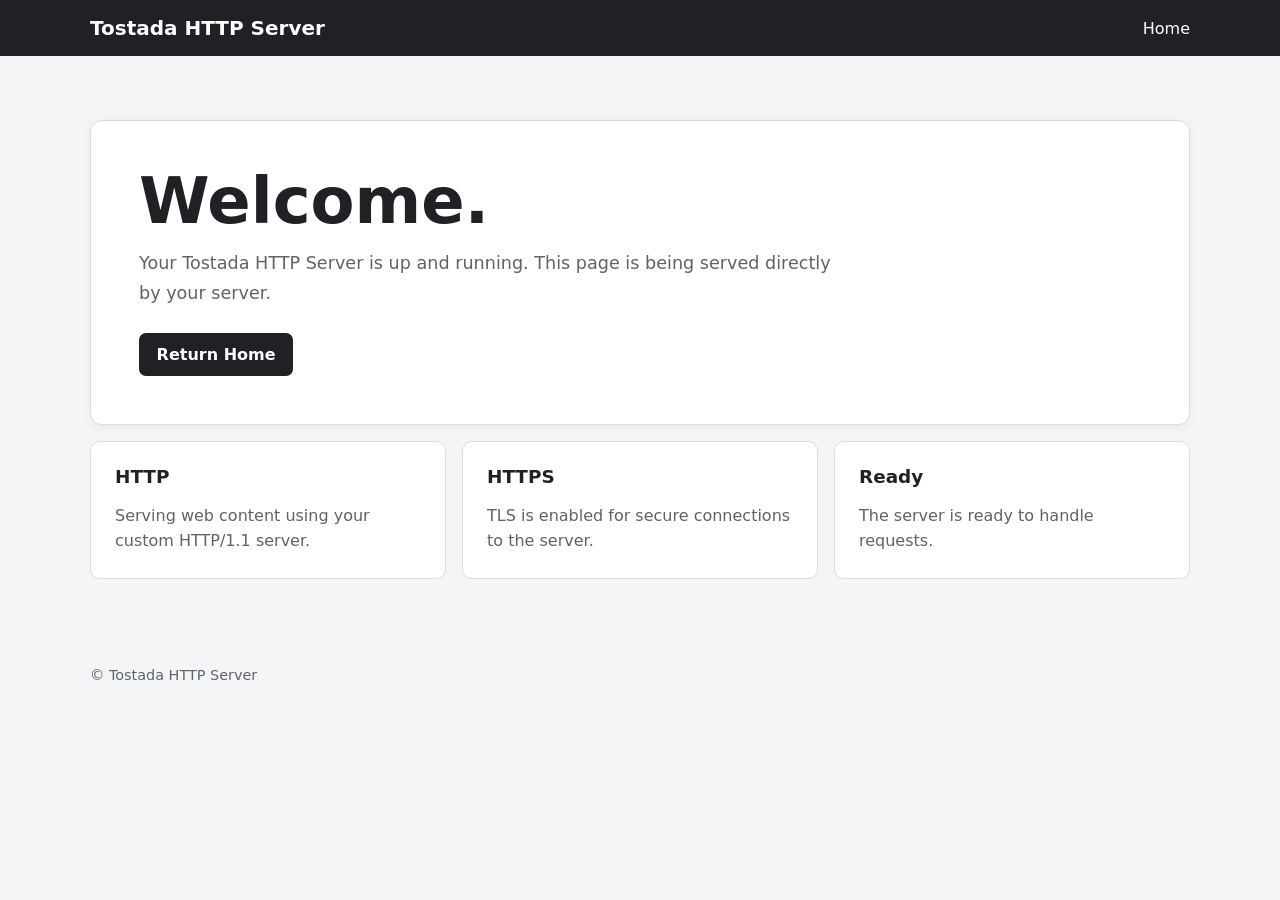
<file: Tostada/web/files/public/static-html/index.html>
<!DOCTYPE html>
<html lang="en">
<head>
<meta charset="UTF-8">
<meta name="viewport" content="width=device-width, initial-scale=1.0">
<meta name="description" content="Welcome to Tostada HTTP Server.">
<title>Tostada HTTP Server</title>
<style>
* { box-sizing: border-box; }
html, body { margin: 0; min-height: 100%; }
body {
    font-family: system-ui, -apple-system, BlinkMacSystemFont, "Segoe UI", sans-serif;
    background: #f4f5f7;
    color: #202124;
    display: flex;
    flex-direction: column;
}
.container { width: min(100% - 2rem, 1100px); margin: 0 auto; }
header { background: #202124; color: white; padding: 1rem 0; }
header .container {
    display: flex;
    align-items: center;
    justify-content: space-between;
    gap: 1rem;
}
.brand { margin: 0; font-size: 1.25rem; font-weight: 700; }
nav a { color: white; text-decoration: none; margin-left: 1rem; }
nav a:hover { text-decoration: underline; }
main { flex: 1; padding: 4rem 0; }
.hero {
    background: white;
    border: 1px solid #dadce0;
    border-radius: 12px;
    padding: 3rem;
    box-shadow: 0 2px 8px rgba(0,0,0,.06);
}
.hero h1 { margin: 0 0 1rem; font-size: clamp(2.25rem, 6vw, 4rem); line-height: 1; }
.hero p {
    max-width: 700px;
    margin: 0 0 1.5rem;
    color: #5f6368;
    font-size: 1.1rem;
    line-height: 1.7;
}
.button {
    display: inline-block;
    padding: .75rem 1.1rem;
    border-radius: 7px;
    background: #202124;
    color: white;
    text-decoration: none;
    font-weight: 600;
}
.button:hover { opacity: .85; }
.cards {
    display: grid;
    grid-template-columns: repeat(3, 1fr);
    gap: 1rem;
    margin-top: 1rem;
}
.card {
    background: white;
    border: 1px solid #dadce0;
    border-radius: 10px;
    padding: 1.5rem;
}
.card h2 { margin-top: 0; font-size: 1.15rem; }
.card p { margin-bottom: 0; color: #5f6368; line-height: 1.6; }
footer { padding: 1.5rem 0; color: #5f6368; font-size: .9rem; }
@media (max-width: 700px) {
    header .container { align-items: flex-start; flex-direction: column; }
    nav a { margin: 0 1rem 0 0; }
    main { padding: 2rem 0; }
    .hero { padding: 2rem; }
    .cards { grid-template-columns: 1fr; }
}
</style>
</head>
<body>
<header>
<div class="container">
<p class="brand">Tostada HTTP Server</p>
<nav aria-label="Main navigation"><a href="/">Home</a></nav>
</div>
</header>

<main>
<div class="container">
<section class="hero">
<h1>Welcome.</h1>
<p>Your Tostada HTTP Server is up and running. This page is being served directly by your server.</p>
<a class="button" href="/">Return Home</a>
</section>

<section class="cards" aria-label="Server information">
<article class="card">
<h2>HTTP</h2>
<p>Serving web content using your custom HTTP/1.1 server.</p>
</article>
<article class="card">
<h2>HTTPS</h2>
<p>TLS is enabled for secure connections to the server.</p>
</article>
<article class="card">
<h2>Ready</h2>
<p>The server is ready to handle requests.</p>
</article>
</section>
</div>
</main>

<footer>
<div class="container">&copy; Tostada HTTP Server</div>
</footer>
</body>
</html>
</file>
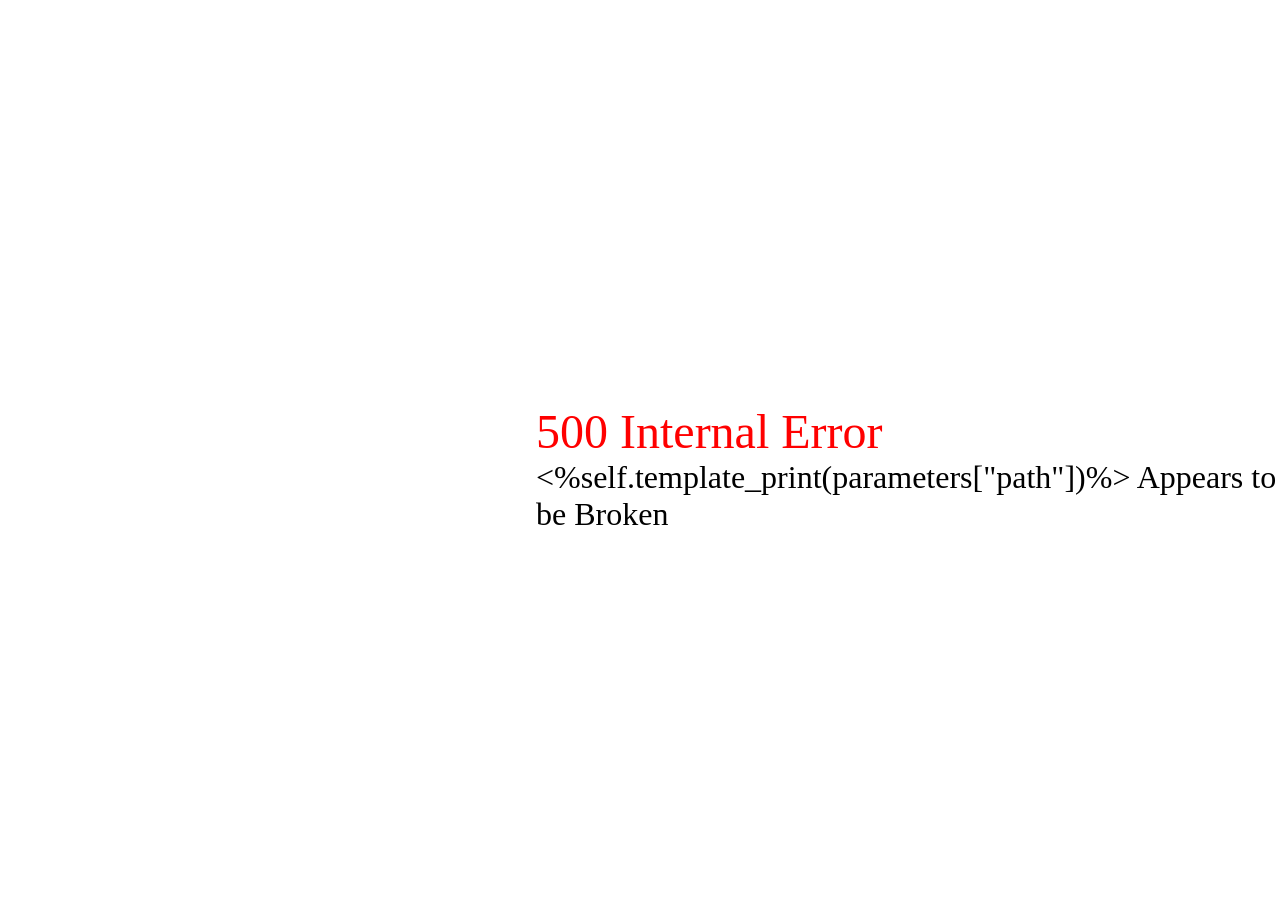
<file: tostada/web/templates/internalerror.html>
<!DOCTYPE html>
<html>
	<head>
		<meta content="text/html;charset=utf-8" http-equiv="Content-Type">
		<meta content="utf-8" http-equiv="encoding">
		<style>
			#text-container
			{
				position: fixed;
				top: calc(50vh - 46px);
				left: calc(50vw - 104px);
			}
		</style>
	</head>
	<body>
		<div id="text-container">
			<span style="color: red; font-size: 300%;">500 Internal Error</span>
			<br>
			<span style="color: black; font-size: 200%"><%self.template_print(parameters["path"])%> Appears to be Broken</span>
		</div>
	</body>
</html>
</file>
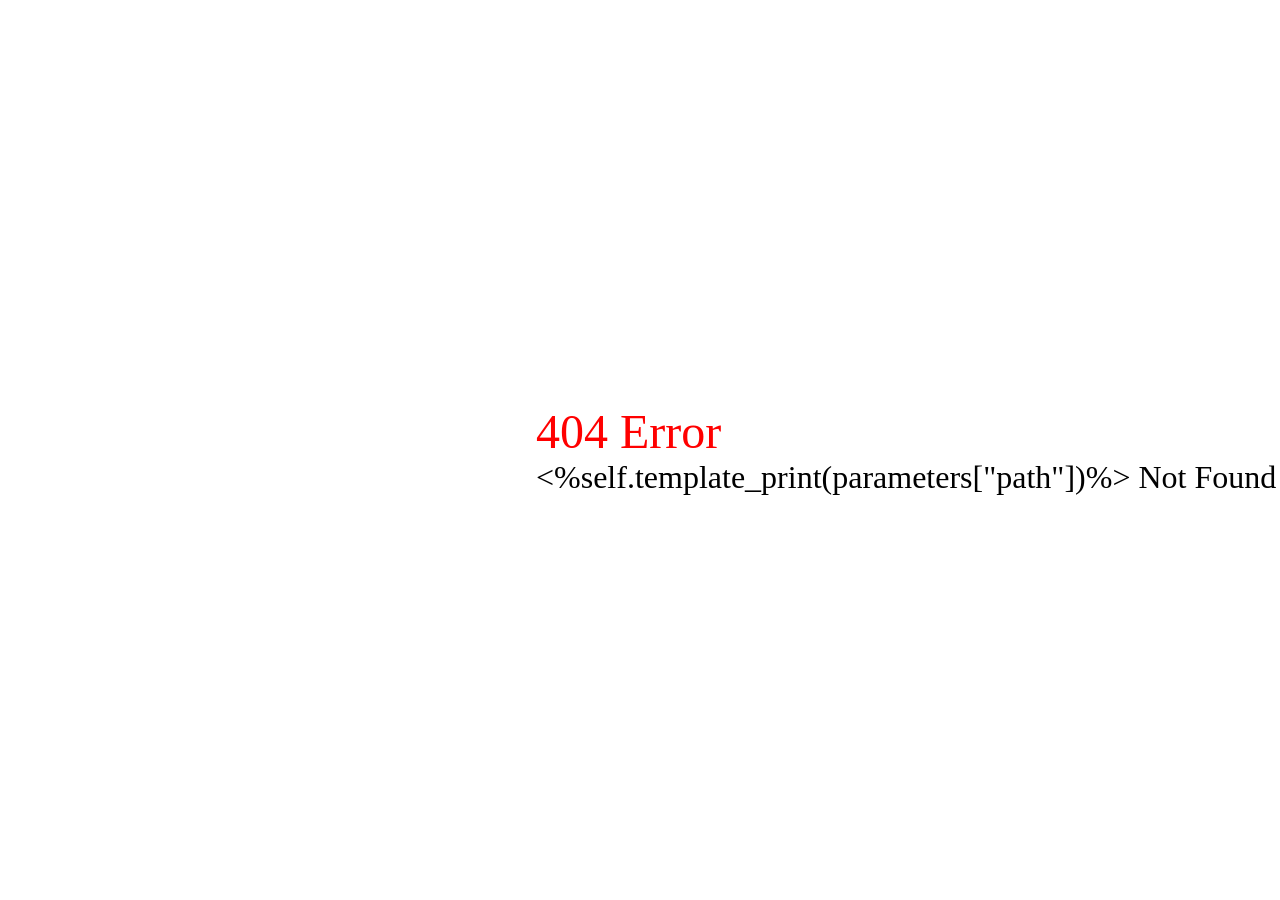
<file: Tostada/web/templates/pagenotfoundtemplate.html>
<!DOCTYPE html>
<html>
	<head>
		<meta content="text/html;charset=utf-8" http-equiv="Content-Type">
		<meta content="utf-8" http-equiv="encoding">
		<style>
			#text-container
			{
				position: fixed;
				top: calc(50vh - 46px);
				left: calc(50vw - 104px);
			}
		</style>
	</head>
	<body>
		<div id="text-container">
			<span style="color: red; font-size: 300%;">404 Error</span>
			<br>
			<span style="color: black; font-size: 200%"><%self.template_print(parameters["path"])%> Not Found</span>
		</div>
	</body>
</html>
</file>
